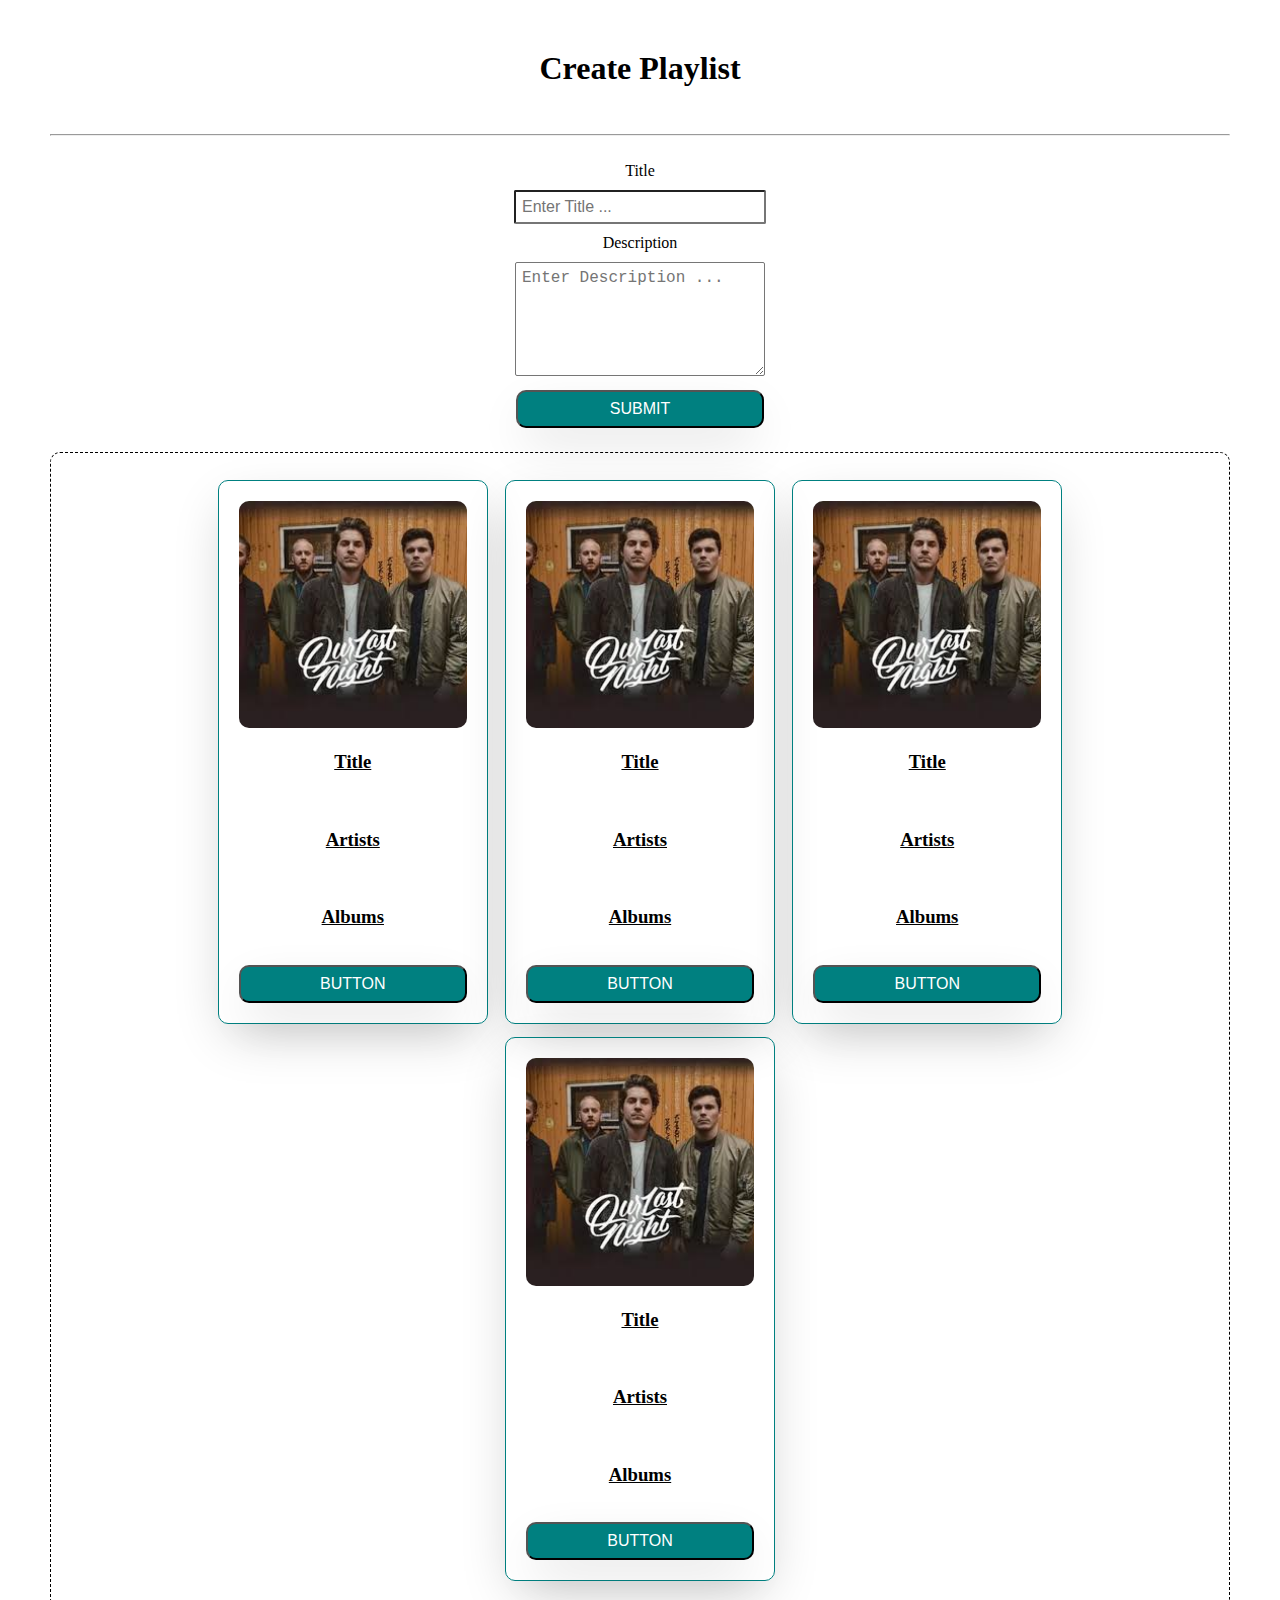
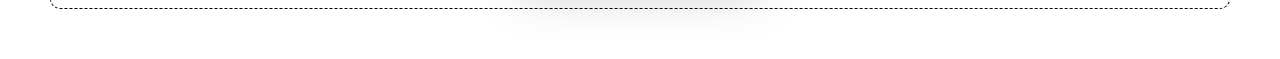
<file: index.html>
<!DOCTYPE html>
<html lang="en">

<head>
  <meta charset="UTF-8">
  <meta http-equiv="X-UA-Compatible" content="IE=edge">
  <meta name="viewport" content="width=device-width, initial-scale=1.0">
  <link rel="stylesheet" href="./assets/style/styles.css">
  <title>Music Player</title>
</head>

<body>
  <h1>Create Playlist</h1>
  <br>
  <hr>
  <br>
  <form>
    <label for="title">Title</label>
    <br>
    <input id="title" type="text" placeholder="Enter Title ..." />
    <br>
    <label for="description">Description</label>
    <br>
    <textarea id="description" type="text" placeholder="Enter Description ..."></textarea>
    <br>
    <button id="button_submit">SUBMIT</button>

    <div class="card-outside">
      <div class="card-inside">
        <img class="card-inside-image" src="./assets/img/olnn.jpeg" alt="Our Last Night">
        <br>
        <h3>Title</h3>
        <br>
        <h3>Artists</h3>
        <br>
        <h3>Albums</h3>
        <br>
        <button id="button">BUTTON</button>
        <br>
      </div>
      <div class="card-inside">
        <img class="card-inside-image" src="./assets/img/olnn.jpeg" alt="Our Last Night">
        <br>
        <h3>Title</h3>
        <br>
        <h3>Artists</h3>
        <br>
        <h3>Albums</h3>
        <br>
        <button id="button">BUTTON</button>
        <br>
      </div>
      <div class="card-inside">
        <img class="card-inside-image" src="./assets/img/olnn.jpeg" alt="Our Last Night">
        <br>
        <h3>Title</h3>
        <br>
        <h3>Artists</h3>
        <br>
        <h3>Albums</h3>
        <br>
        <button id="button">BUTTON</button>
        <br>
      </div>
      <div class="card-inside">
        <img class="card-inside-image" src="./assets/img/olnn.jpeg" alt="Our Last Night">
        <br>
        <h3>Title</h3>
        <br>
        <h3>Artists</h3>
        <br>
        <h3>Albums</h3>
        <br>
        <button id="button">BUTTON</button>
        <br>
      </div>
    </div>
  </form>

</body>
<script src="./assets/scripts/index.js"></script>

</html>
</file>
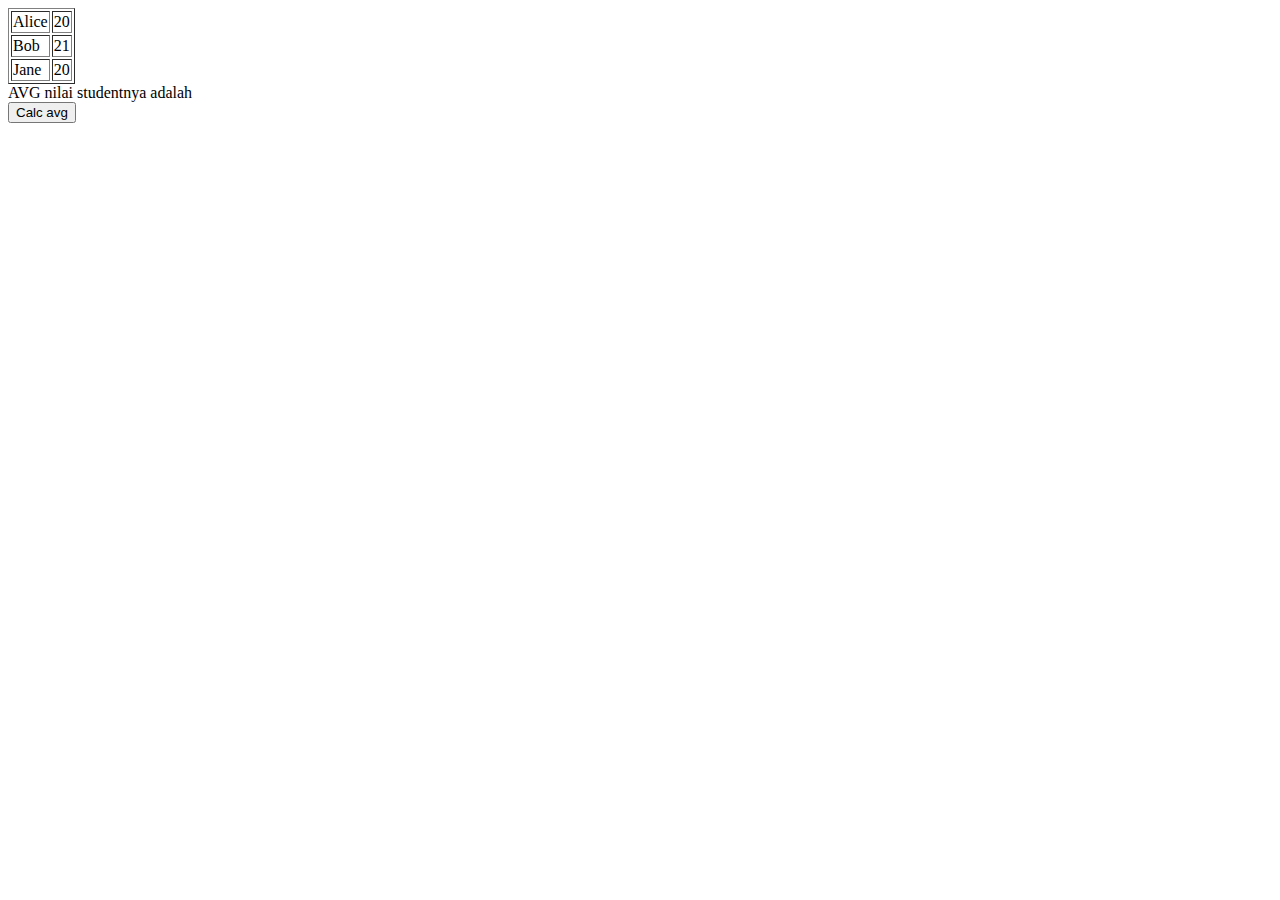
<file: handsOn/handsOn-m1-s1/index.html>
<!DOCTYPE html>
<html lang="en">

<head>
    <meta charset="UTF-8">
    <meta http-equiv="X-UA-Compatible" content="IE=edge">
    <meta name="viewport" content="width=device-width, initial-scale=1.0">
    <title>Table Containing</title>
</head>

<body>
    <table border="1" id="data">
        <tbody></tbody>
    </table>

    AVG nilai studentnya adalah
    <div id="avg"></div>

    <button id="calcButton">Calc avg</button>
    <script src="./index.js"></script>
</body>
</body>

</html>
</file>
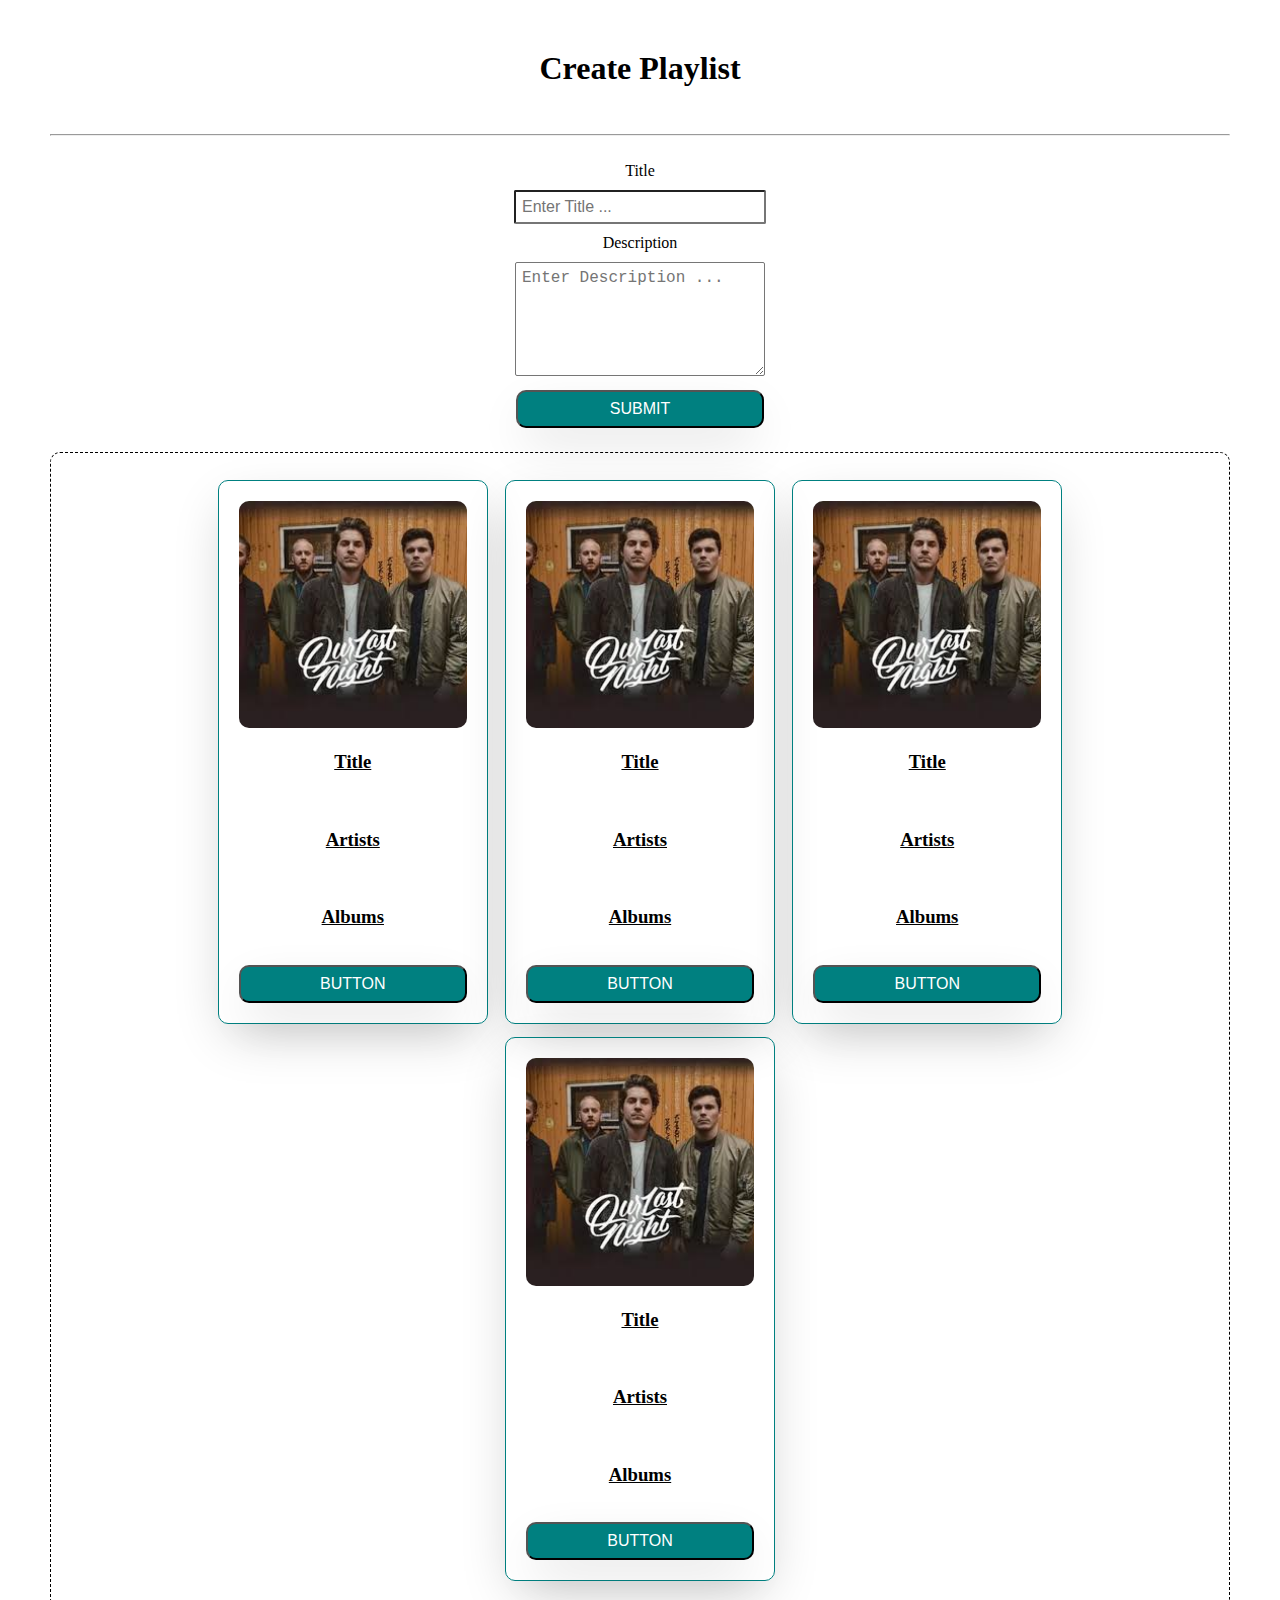
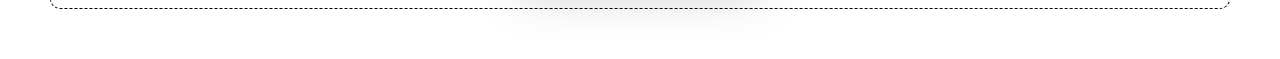
<file: task/task-m1-s1/index.html>
<!DOCTYPE html>
<html lang="en">

<head>
  <meta charset="UTF-8">
  <meta http-equiv="X-UA-Compatible" content="IE=edge">
  <meta name="viewport" content="width=device-width, initial-scale=1.0">
  <link rel="stylesheet" href="./assets/style/styles.css">
  <title>Music Player</title>
</head>

<body>
  <h1>Create Playlist</h1>
  <br>
  <hr>
  <br>
  <form>
    <label for="title">Title</label>
    <br>
    <input id="title" type="text" placeholder="Enter Title ..." />
    <br>
    <label for="description">Description</label>
    <br>
    <textarea id="description" type="text" placeholder="Enter Description ..."></textarea>
    <br>
    <button id="button_submit">SUBMIT</button>
  </form>

  <div class="card-outside">
    <div class="card-inside">
      <img class="card-inside-image" src="./assets/img/olnn.jpeg" alt="Our Last Night">
      <br>
      <h3>Title</h3>
      <br>
      <h3>Artists</h3>
      <br>
      <h3>Albums</h3>
      <br>
      <button id="button">BUTTON</button>
      <br>
    </div>
    <div class="card-inside">
      <img class="card-inside-image" src="./assets/img/olnn.jpeg" alt="Our Last Night">
      <br>
      <h3>Title</h3>
      <br>
      <h3>Artists</h3>
      <br>
      <h3>Albums</h3>
      <br>
      <button id="button">BUTTON</button>
      <br>
    </div>
    <div class="card-inside">
      <img class="card-inside-image" src="./assets/img/olnn.jpeg" alt="Our Last Night">
      <br>
      <h3>Title</h3>
      <br>
      <h3>Artists</h3>
      <br>
      <h3>Albums</h3>
      <br>
      <button id="button">BUTTON</button>
      <br>
    </div>
    <div class="card-inside">
      <img class="card-inside-image" src="./assets/img/olnn.jpeg" alt="Our Last Night">
      <br>
      <h3>Title</h3>
      <br>
      <h3>Artists</h3>
      <br>
      <h3>Albums</h3>
      <br>
      <button id="button">BUTTON</button>
      <br>
    </div>
  </div>

</body>
<script src="./assets/scripts/index.js"></script>

</html>
</file>
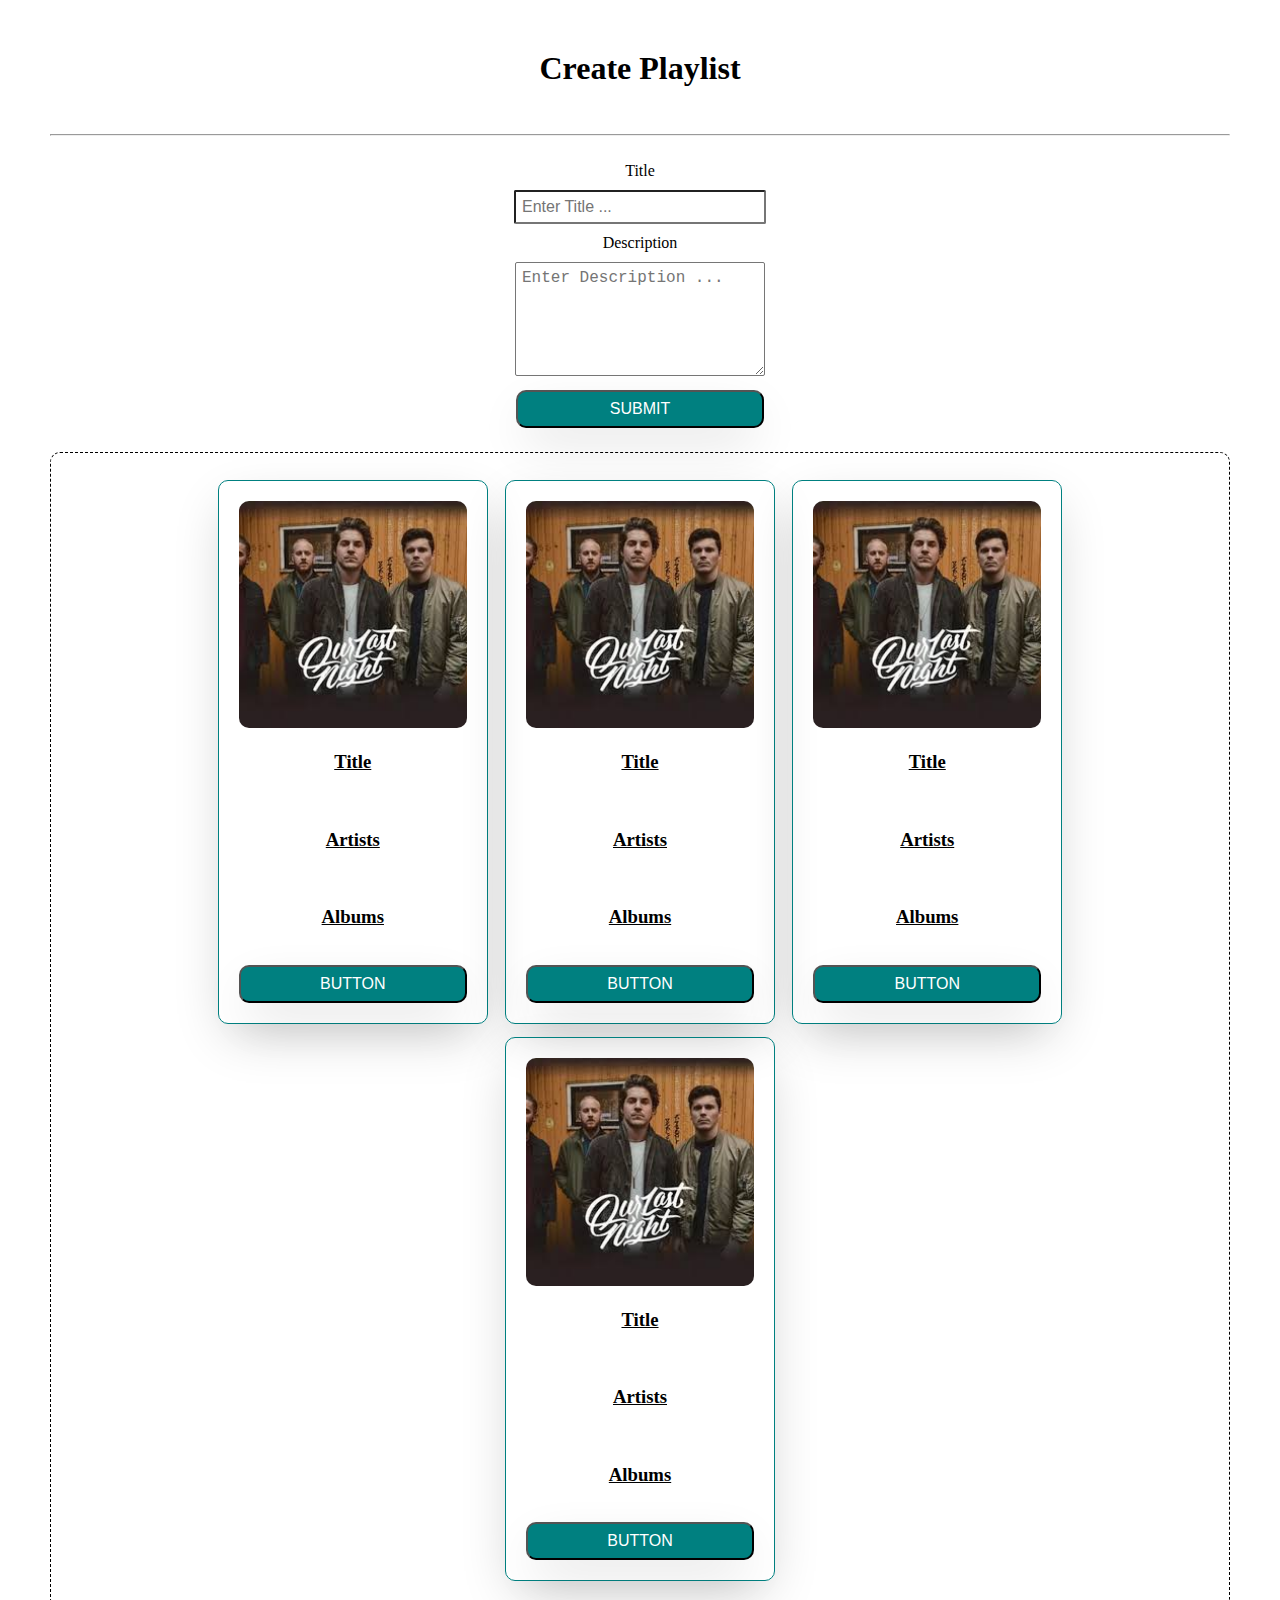
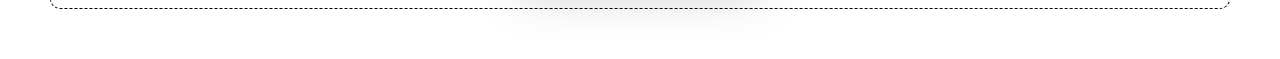
<file: task/task-m1-s2/index.html>
<!DOCTYPE html>
<html lang="en">

<head>
    <meta charset="UTF-8">
    <meta http-equiv="X-UA-Compatible" content="IE=edge">
    <meta name="viewport" content="width=device-width, initial-scale=1.0">
    <link rel="stylesheet" href="./assets/style/styles.css">
    <title>Music Player</title>
</head>

<body>
    <h1>Create Playlist</h1>
    <br>
    <hr>
    <br>
    <form>
        <label id="label-title" for="title">Title</label>
        <br>
        <input id="input-title" type="text" placeholder="Enter Title ..." />
        <br>
        <label id="label-description" for="description">Description</label>
        <br>
        <textarea id="input-description" type="text" placeholder="Enter Description ..."></textarea>
        <br>
        <button id="button_submit">SUBMIT</button>
    </form>

    <div class="card-outside">
        <div class="card-inside">
            <img class="card-inside-image" src="./assets/img/olnn.jpeg" alt="Our Last Night">
            <br>
            <h3>Title</h3>
            <br>
            <h3>Artists</h3>
            <br>
            <h3>Albums</h3>
            <br>
            <button id="button">BUTTON</button>
            <br>
        </div>
        <div class="card-inside">
            <img class="card-inside-image" src="./assets/img/olnn.jpeg" alt="Our Last Night">
            <br>
            <h3>Title</h3>
            <br>
            <h3>Artists</h3>
            <br>
            <h3>Albums</h3>
            <br>
            <button id="button">BUTTON</button>
            <br>
        </div>
        <div class="card-inside">
            <img class="card-inside-image" src="./assets/img/olnn.jpeg" alt="Our Last Night">
            <br>
            <h3>Title</h3>
            <br>
            <h3>Artists</h3>
            <br>
            <h3>Albums</h3>
            <br>
            <button id="button">BUTTON</button>
            <br>
        </div>
        <div class="card-inside">
            <img class="card-inside-image" src="./assets/img/olnn.jpeg" alt="Our Last Night">
            <br>
            <h3>Title</h3>
            <br>
            <h3>Artists</h3>
            <br>
            <h3>Albums</h3>
            <br>
            <button id="button">BUTTON</button>
            <br>
        </div>
    </div>

</body>
<script src="./assets/scripts/index.js"></script>
<script src="./assets/scripts/get-api.js"></script>

</html>
</file>
<file: assets/style/styles.css>
body {
    margin:50px; 
    padding:0px;
    text-align:center;
    align-items:center;
}
label{
    font-size: 16px;
}
#title {
    margin: 10px 0px;
    font-size: 16px;
    padding: 6px;
    width: 20%;
    clear: none;
    border-radius: 2px;
}
#description {
    margin: 10px 0px;
    font-size: 16px;
    padding: 6px;
    width: 20%;
    height: 100px;
    border-radius: 2px;
}
#button_submit {
    padding: 8px;
    background-color: teal;
    color: white;
    border-radius: 10px;
    width: 21%;
    box-shadow: rgba(0, 0, 0, 0.2) 0px 18px 50px -10px;
}
button {
font-size: 16px;
}
.card-outside {
    border: 1px dashed black;
    border-radius: 10px;
    margin: 2% 0%;
    padding: 20px;
}
.card-inside {
    border: 1px solid teal;
    border-radius: 10px;
    margin: 0.6%;
    padding: 20px;
    width: 20%;
    display: inline-block;
    box-shadow: rgba(0, 0, 0, 0.2) 0px 18px 50px -10px;
}
.card-inside-image{
    border-radius: 10px;
    width: 100%;
}
h3 {
    text-decoration: underline;
    font-weight: bolder;
}
#button {
    background-color: teal;
    color: white;
    padding: 8px;
    background-color: teal;
    color: white;
    border-radius: 10px;
    width: 100%;
    box-shadow: rgba(0, 0, 0, 0.2) 0px 18px 50px -10px;
}
</file>
<file: task/task-m1-s1/assets/style/styles.css>
body {
    margin:50px; 
    padding:0px;
    text-align:center;
    align-items:center;
}
label{
    font-size: 16px;
}
#title {
    margin: 10px 0px;
    font-size: 16px;
    padding: 6px;
    width: 20%;
    clear: none;
    border-radius: 2px;
}
#description {
    margin: 10px 0px;
    font-size: 16px;
    padding: 6px;
    width: 20%;
    height: 100px;
    border-radius: 2px;
}
#button_submit {
    padding: 8px;
    background-color: teal;
    color: white;
    border-radius: 10px;
    width: 21%;
    box-shadow: rgba(0, 0, 0, 0.2) 0px 18px 50px -10px;
}
button {
font-size: 16px;
}
.card-outside {
    border: 1px dashed black;
    border-radius: 10px;
    margin: 2% 0%;
    padding: 20px;
}
.card-inside {
    border: 1px solid teal;
    border-radius: 10px;
    margin: 0.6%;
    padding: 20px;
    width: 20%;
    display: inline-block;
    box-shadow: rgba(0, 0, 0, 0.2) 0px 18px 50px -10px;
}
.card-inside-image{
    border-radius: 10px;
    width: 100%;
}
h3 {
    text-decoration: underline;
    font-weight: bolder;
}
#button {
    background-color: teal;
    color: white;
    padding: 8px;
    background-color: teal;
    color: white;
    border-radius: 10px;
    width: 100%;
    box-shadow: rgba(0, 0, 0, 0.2) 0px 18px 50px -10px;
}
</file>
<file: task/task-m1-s2/assets/style/styles.css>
body {
    margin: 50px;
    padding: 0px;
    text-align: center;
    align-items: center;
}

#label-input,
#label-description {
    font-size: 16px;
}

#input-title {
    margin: 10px 0px;
    font-size: 16px;
    padding: 6px;
    width: 20%;
    clear: none;
    border-radius: 2px;
}

#input-description {
    margin: 10px 0px;
    font-size: 16px;
    padding: 6px;
    width: 20%;
    height: 100px;
    border-radius: 2px;
}

#button_submit {
    padding: 8px;
    background-color: teal;
    color: white;
    border-radius: 10px;
    width: 21%;
    box-shadow: rgba(0, 0, 0, 0.2) 0px 18px 50px -10px;
}

button {
    font-size: 16px;
}

.card-outside {
    border: 1px dashed black;
    border-radius: 10px;
    margin: 2% 0%;
    padding: 20px;
}

.card-inside {
    border: 1px solid teal;
    border-radius: 10px;
    margin: 0.6%;
    padding: 20px;
    width: 20%;
    display: inline-block;
    box-shadow: rgba(0, 0, 0, 0.2) 0px 18px 50px -10px;
}

.card-inside-image {
    border-radius: 10px;
    width: 100%;
}

h3 {
    text-decoration: underline;
    font-weight: bolder;
}

#button {
    background-color: teal;
    color: white;
    padding: 8px;
    background-color: teal;
    color: white;
    border-radius: 10px;
    width: 100%;
    box-shadow: rgba(0, 0, 0, 0.2) 0px 18px 50px -10px;
}
</file>
